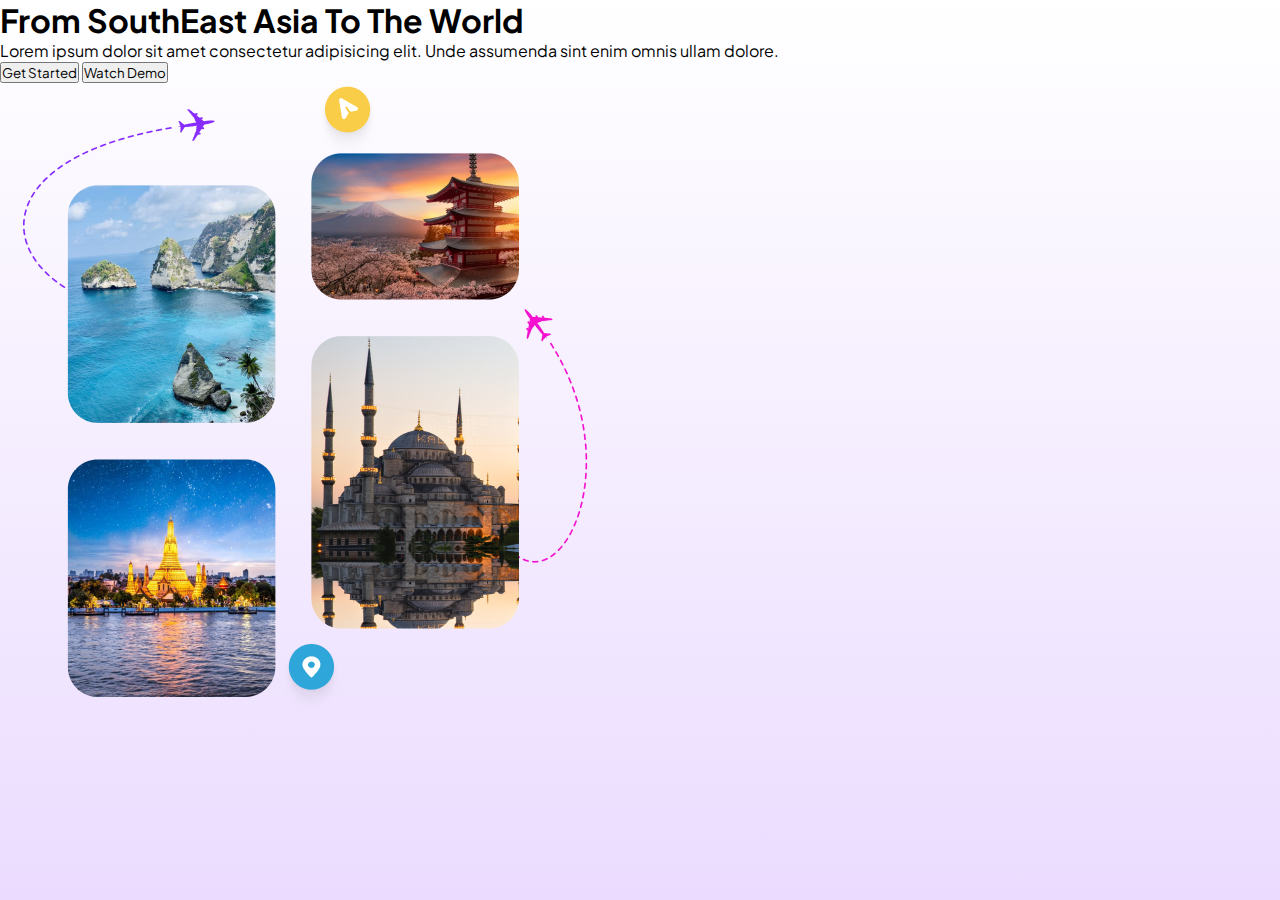
<file: index.html>
<!DOCTYPE html>
<html lang="en">
<head>
  <meta charset="UTF-8">
  <meta name="viewport" content="width=device-width, initial-scale=1.0">
  <title>First Serious Try</title>
  <link rel="stylesheet" href="port.css">
  <link rel="preconnect" href="https://fonts.googleapis.com">
<link rel="preconnect" href="https://fonts.gstatic.com" crossorigin>
<link href="https://fonts.googleapis.com/css2?family=Plus+Jakarta+Sans:ital,wght@0,200..800;1,200..800&display=swap" rel="stylesheet">
</head>
<body>
<div id="borobox">
  <div sutobox>
    <div class="conten-box">
     <h1> From SouthEast Asia To The World</h1>
     <p>Lorem ipsum dolor sit amet consectetur adipisicing elit. Unde assumenda sint enim omnis ullam dolore.</p>
     <button>Get Started</button>
     <button>Watch Demo</button>
    </div>
    <div class="image-box">
      <img src="tour-mama-main/images/hero.png" alt="Banner-Image">
    </div>
  </div>

</div>
</body>
</html>
</file>
<file: port.css>
*{
      font-family: "Plus Jakarta Sans", sans-serif;
      margin: 0;
      padding: 0;
}

body {
    min-height: 100vh;
    background-image: linear-gradient(#FFFFFF, #ebdcff)
}
#borobox {
 

}
</file>
